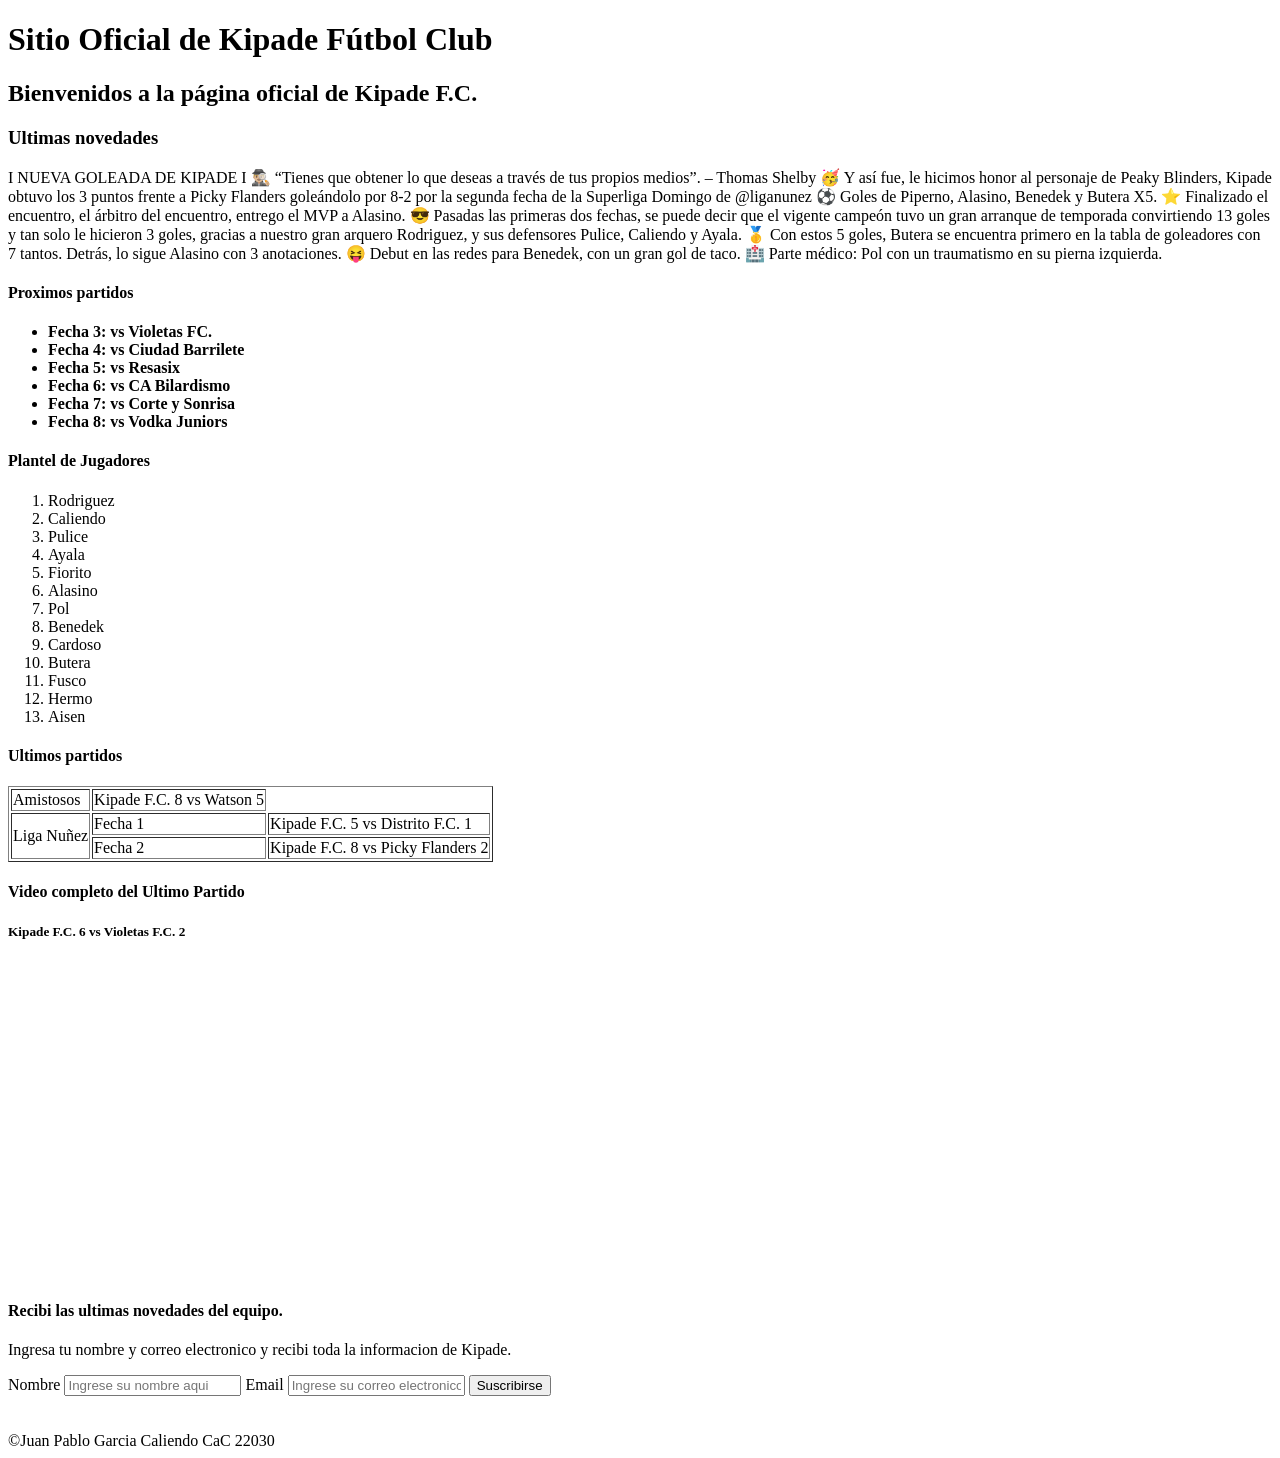
<file: index.html>
<!DOCTYPE html>
<html lang="en">
<head>
    <meta charset="UTF-8">
    <meta http-equiv="X-UA-Compatible" content="IE=edge">
    <meta name="viewport" content="width=device-width, initial-scale=1.0">
    <title>Kipade F.C. - Sitio Oficial</title>
    <link rel="icon" type="image/x-icon" href="imagenes/Kipade Escudo.png">
</head>
<body>
    <!--Introducción-->
    <header>
        <h1>Sitio Oficial de Kipade Fútbol Club</h1>
        <h2>Bienvenidos a la página oficial de Kipade F.C.</h2>
    </header>
    <main>
        <h3>Ultimas novedades</h3>
        <p>I NUEVA GOLEADA DE KIPADE I
    
            🕵🏼‍♂️ “Tienes que obtener lo que deseas a través de tus propios medios”. – Thomas Shelby
            
            🥳 Y así fue, le hicimos honor al personaje de Peaky Blinders, Kipade obtuvo los 3 puntos frente a Picky Flanders goleándolo por 8-2 por la segunda fecha de la Superliga Domingo de @liganunez 
            
            ⚽️ Goles de Piperno, Alasino, Benedek y Butera X5.
            
            ⭐️ Finalizado el encuentro, el árbitro del encuentro, entrego el MVP a Alasino.
            
            😎 Pasadas las primeras dos fechas, se puede decir que el vigente campeón tuvo un gran arranque de temporada convirtiendo 13 goles y tan solo le hicieron 3 goles, gracias a nuestro gran arquero Rodriguez, y sus defensores Pulice, Caliendo y Ayala.
            
            🥇 Con estos 5 goles, Butera se encuentra primero en la tabla de goleadores con 7 tantos. Detrás, lo sigue Alasino con 3 anotaciones.
            
            😝 Debut en las redes para Benedek, con un gran gol de taco.
            
            🏥 Parte médico: Pol con un traumatismo en su pierna izquierda.
            </p>
    <!-- Fixture -->
        <h4>Proximos partidos<h4>
        <ul>
            <li>Fecha 3: vs Violetas FC.</li>
            <li>Fecha 4: vs Ciudad Barrilete</li>
            <li>Fecha 5: vs Resasix</li>
            <li>Fecha 6: vs CA Bilardismo</li>
            <li>Fecha 7: vs Corte y Sonrisa</li>
            <li>Fecha 8: vs Vodka Juniors</li>
        </ul>
    <!-- Plantilla -->
        <h4>Plantel de Jugadores</h4>
        <ol>
            <li>Rodriguez</li>
            <li>Caliendo</li>
            <li>Pulice</li>
            <li>Ayala</li>
            <li>Fiorito</li>
            <li>Alasino</li>
            <li>Pol</li>
            <li>Benedek</li>
            <li>Cardoso</li>
            <li>Butera</li>
            <li>Fusco</li>
            <li>Hermo</li>
            <li>Aisen</li>
        </ol>
    <!-- Partidos anteriores -->
        <h4>Ultimos partidos</h4>
        <table border= "1">
        <tr>
            <td rowspan="1">Amistosos</td>
            <td>Kipade F.C. 8 vs Watson 5</td>
        </tr>
        <tr>
            <td rowspan="2">Liga Nuñez</td>
            <td>Fecha 1</td>
            <td>Kipade F.C. 5 vs Distrito F.C. 1</td>
        <tr>
            <td>Fecha 2</td>
            <td>Kipade F.C. 8 vs Picky Flanders 2</td>
        </tr>
        </tr>
        </table>
    <!-- Contenido YouTube -->
    <h4>Video completo del Ultimo Partido</h4>
    <h5>Kipade F.C. 6 vs Violetas F.C. 2</h5>
    <iframe width="560" height="315" src="https://www.youtube.com/embed/n1y7_jRTCKc" title="YouTube video player" frameborder="0" allow="accelerometer; autoplay; clipboard-write; encrypted-media; gyroscope; picture-in-picture" allowfullscreen></iframe>
    <!-- Formulario -->
    <h4>Recibi las ultimas novedades del equipo.</h4>
    <p>Ingresa tu nombre y correo electronico y recibi toda la informacion de Kipade.</p>
    <form action="#">
        <label for="Nombre">Nombre</label>
        <input type="text" name="nombre" placeholder="Ingrese su nombre aqui" required> 
        <label for="Email">Email</label>
        <input type="email" name="Email" placeholder="Ingrese su correo electronico" required>

        <input type="submit" value="Suscribirse">
    
    </form>
    </main>
<br><br>
    <footer>
        &copy;Juan Pablo Garcia Caliendo CaC 22030
    </footer>
    
</body>
</html>
</file>
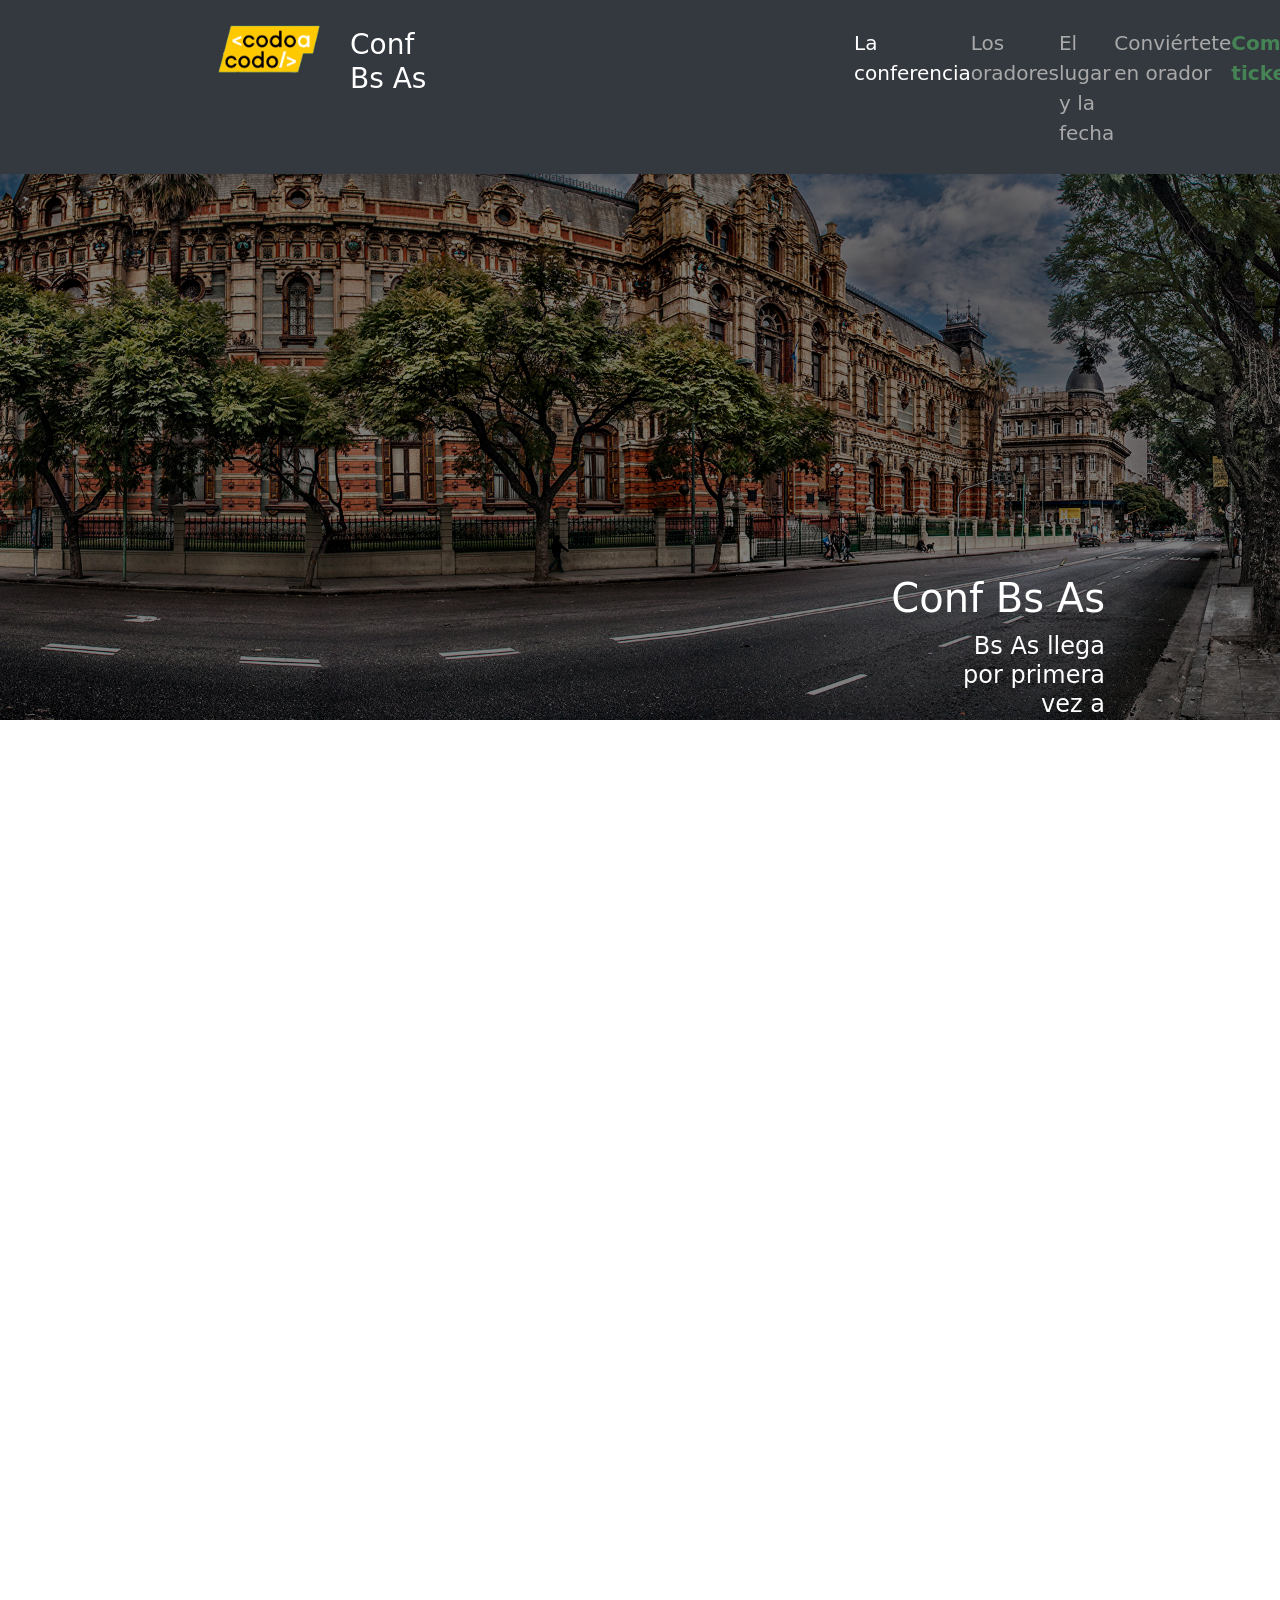
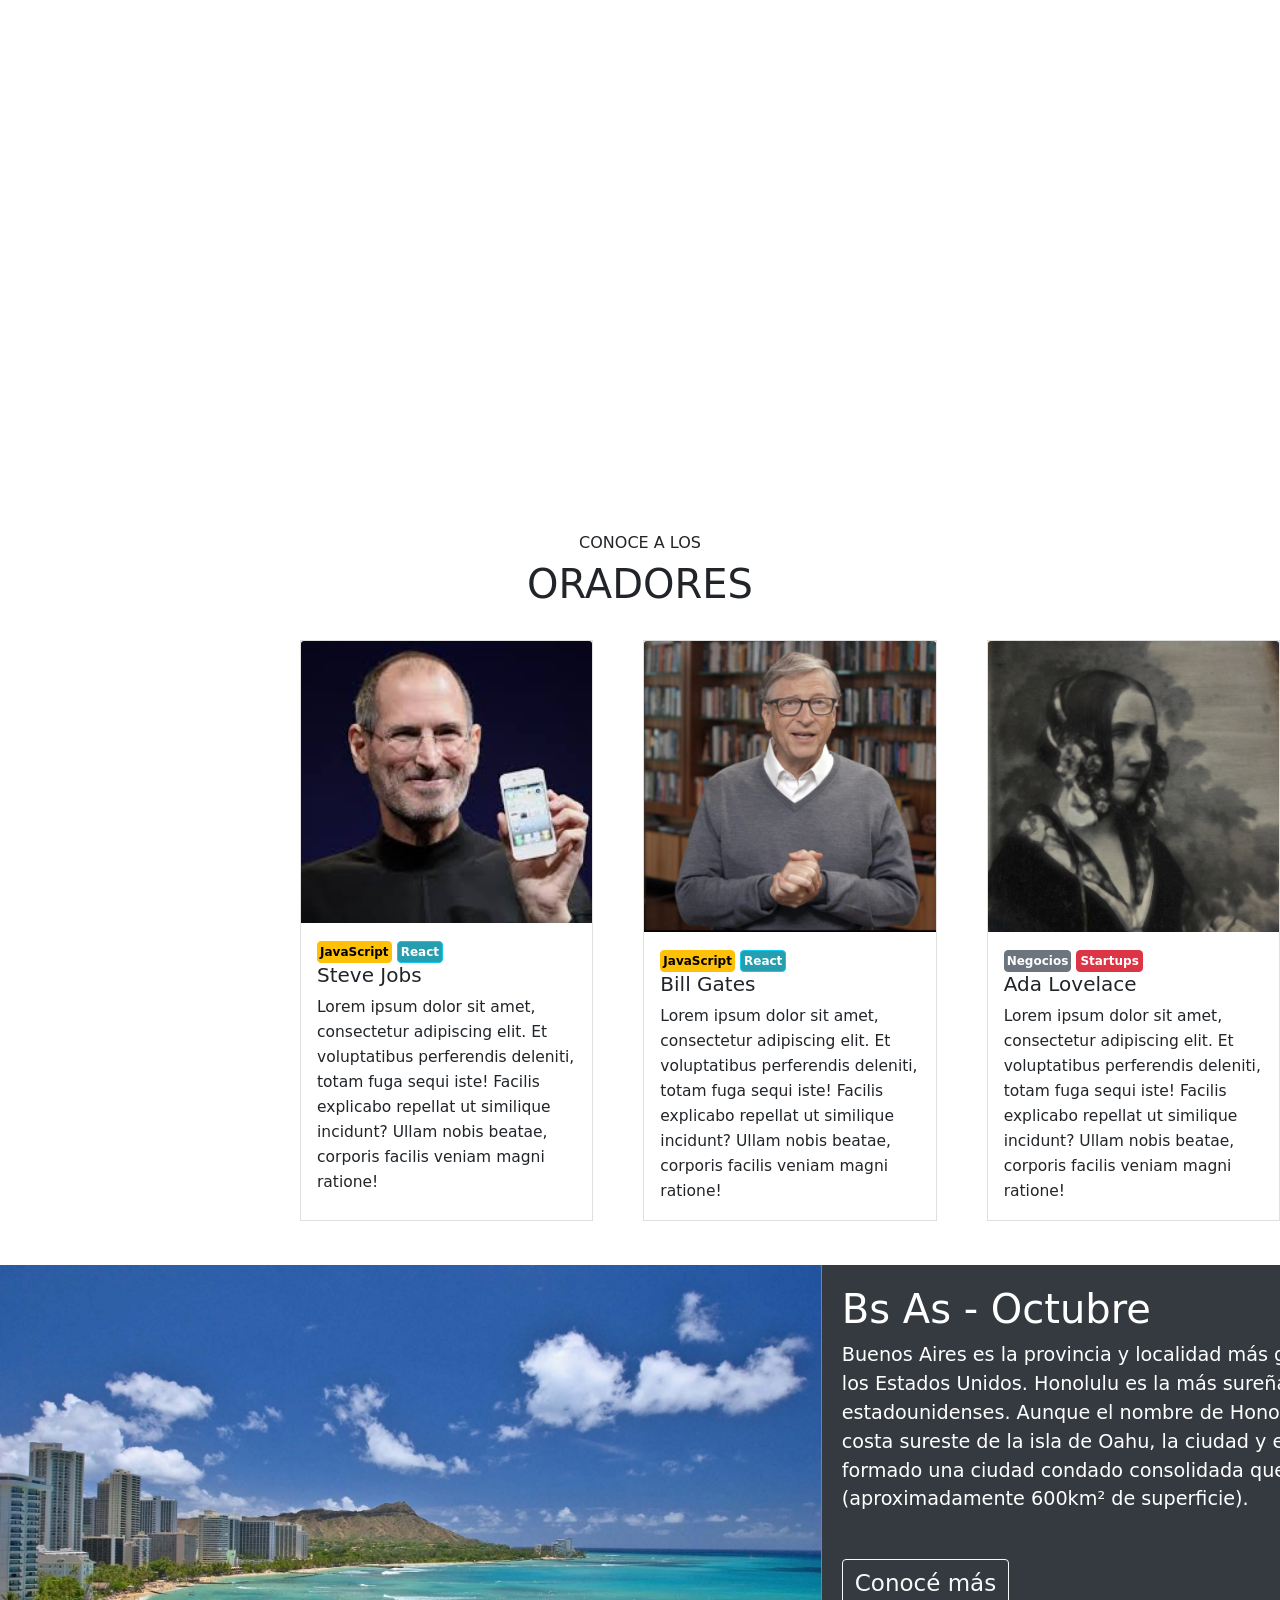
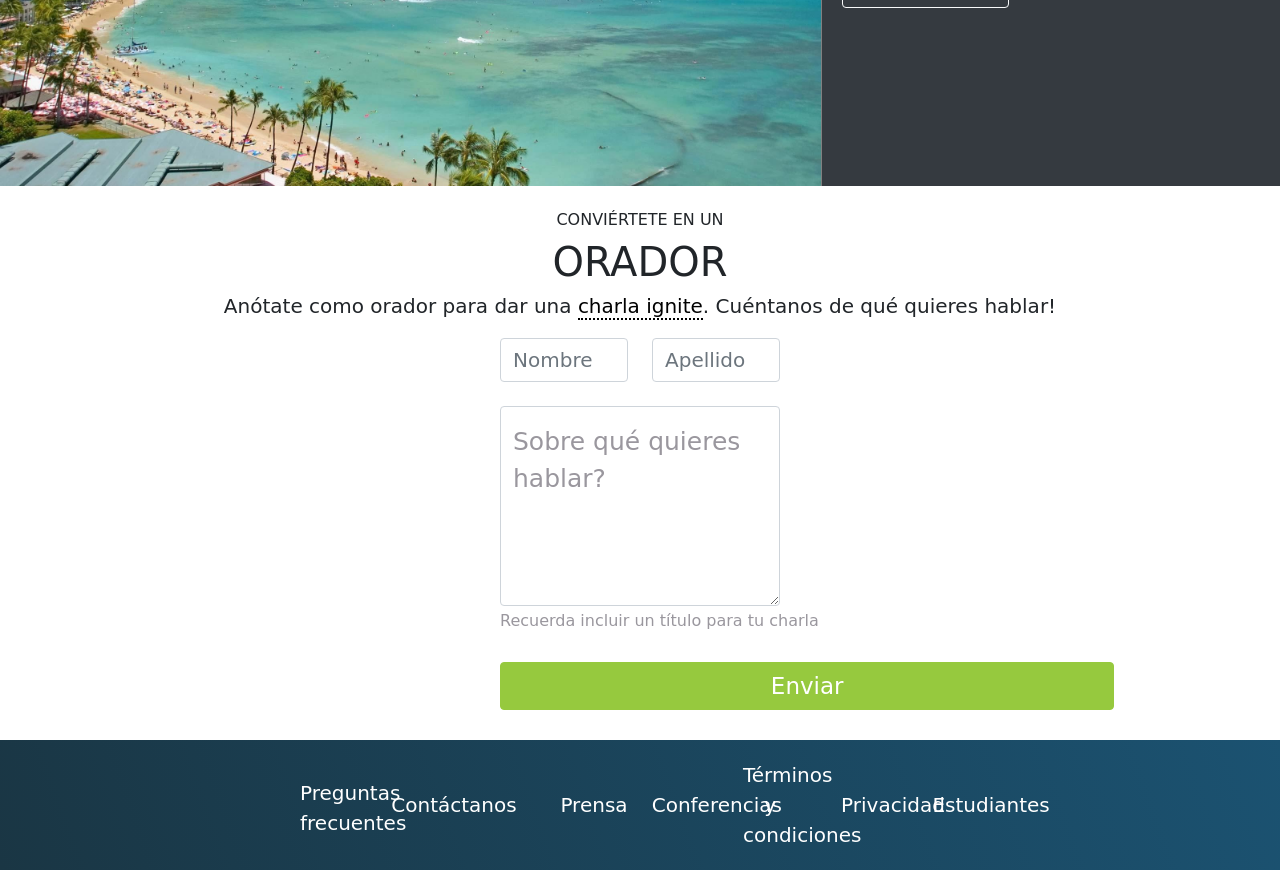
<file: TP 1 INTEGRADOR FRONT END GARCIA CALIENDO/index.html>
<!DOCTYPE html>
<html lang="en">

<head>
    <meta charset="UTF-8">
    <meta http-equiv="X-UA-Compatible" content="IE=edge">
    <meta name="viewport"
        content="width=device-width, user-scalable=no, initial-scale=1.0, maximun-scale=1.0, minimun-scale=1.0">
    <link rel="stylesheet" href="css/bootstrap.css">
    <link rel="stylesheet" href="css/estilos.css">
    <title>TP Integrador Codo a Codo</title>
</head>

<body>
    <header>
        <div class="header">
            <nav class="navbar navbar-expand-sm navbar-dark bg-dark">
                <button class="navbar-toggler" type="button" data-toggle="collapse" data-target="#opciones">
                    <span class="navbar-toggler-icon"></span>
                </button>
                <div class="collapse navbar-collapse" id="opciones">
                    <ul class="linksheader1">
                        <br>
                        <li>
                            <a class="conferencia" href="#confciudad" style="text-decoration: none;">La conferencia</a>
                        </li>
                        <br>
                        <li>
                            <a class="oradores" href="#oradores" style="text-decoration: none;">Los oradores</a>
                        </li>
                        <br>
                        <li>
                            <a class="lugaryfecha" style="text-decoration: none;">El lugar y la fecha</a>
                        </li>
                        <br>
                        <li>
                            <a class="orador" href="#convierteteenorador" style="text-decoration: none;">Conviértete en
                                orador</a>
                        </li>
                        <br>
                        <li>
                            <a class="tickets" href="#tickets" style="text-decoration: none;">Comprar tickets</a>
                        </li>
                    </ul>
                </div>
            </nav>
            <div class="logo">
                <a href="https://www.buenosaires.gob.ar/educacion/codo-codo">
                    <img src="./imagenes/codoacodo.png" class="codoacodo" alt="codoacodo">
                </a>
            </div>
            <h3 class="confbsas">Conf Bs As</h3>
            <ul class="linksheader2">
                <li>
                    <a class="conferencia" href="#confciudad" style="text-decoration: none;">La conferencia</a>
                </li>
                <li>
                    <a class="oradores" href="#oradores" style="text-decoration: none;">Los oradores</a>
                </li>
                <li>
                    <a class="lugaryfecha" style="text-decoration: none;">El lugar y la fecha</a>
                </li>
                <li>
                    <a class="orador" href="#convierteteenorador" style="text-decoration: none;">Conviértete en
                        orador</a>
                </li>
                <li>
                    <a class="tickets" href="#tickets" style="text-decoration: none;">Comprar tickets</a>
                </li>
            </ul>
        </div>
    </header>
    <main>
        <img id="ba1" src="./imagenes/ba1.jpg" alt="ciudad">
        <div class="conf">
            <h1><a id="confciudad">Conf Bs As</a></h1>
        </div>
        <div class="texto">
            <h4>Bs As llega por primera vez a Argentina. Un evento para compartir con nuestra comunidad el conocimiento
                y experiencia de los expertos que están creando el futuro de Internet. Ven a conocer a miembros del
                evento, a otros estudiantes de Codo a Codo y los oradores de primer nivel que tenemos para ti. Te
                esperamos!</h4>
        </div>
        <br>
        <div class="buttons">
            <button type="button" class="btn btn-outline-light btn-lg">Quiero ser orador</button>
            <button type="button" class="btn btn-success btn-lg"><a id="tickets">Comprar tickets</a></button>
        </div>
        <h6 style="text-align: center; font-weight: lighter;">CONOCE A LOS</h6>
        <h1 style="text-align: center;"><a id="oradores">ORADORES</a></h1>
        <br>
        <div class="allcards">
            <div class="card1">
                <img src="./imagenes/steve.jpg" class="card-img-top" alt="steve">
                <div class="card-body">
                    <button type="button" class="btn btn-warning"
                        style="font-weight: 750; padding: 2px; font-size: 12px; padding-top: 1px; padding-bottom: 1px;">JavaScript</button>
                    <button type="button" class="btn btn-info"
                        style="background-color: rgba(39,158,175,255); color: white; font-weight: 750; padding: 3px; font-size: 12px; padding-top: 1px; padding-bottom: 1px;">React</button>
                    <h5 class="card-title">Steve Jobs</h5>
                    <p class="card-text" style="font-size: 15.5px; line-height: 25px; ">Lorem ipsum dolor sit amet,
                        consectetur adipiscing elit. Et voluptatibus perferendis deleniti, totam fuga sequi iste!
                        Facilis explicabo repellat ut similique incidunt? Ullam nobis beatae, corporis facilis veniam
                        magni ratione!</p>
                </div>
            </div>
            <div class="card2">
                <img src="./imagenes/bill.jpg" class="card-img-top" alt="bill">
                <div class="card-body">
                    <button type="button" class="btn btn-warning"
                        style="font-weight: 750; padding: 2px; font-size: 12px; padding-top: 1px; padding-bottom: 1px;">JavaScript</button>
                    <button type="button" class="btn btn-info"
                        style="background-color: rgba(39,158,175,255); color: white; font-weight: 750; padding: 3px; font-size: 12px; padding-top: 1px; padding-bottom: 1px;">React</button>
                    <h5 class="card-title">Bill Gates</h5>
                    <p class="card-text" style="font-size: 15.5px; line-height: 25px; ">Lorem ipsum dolor sit amet,
                        consectetur adipiscing elit. Et voluptatibus perferendis deleniti, totam fuga sequi iste!
                        Facilis explicabo repellat ut similique incidunt? Ullam nobis beatae, corporis facilis veniam
                        magni ratione!</p>
                </div>
            </div>
            <div class="card3">
                <img src="./imagenes/ada.jpeg" class="card-img-top" alt="ada">
                <div class="card-body">
                    <button type="button" class="btn btn-secondary"
                        style="font-weight: 750; padding: 2px; font-size: 12px; padding-top: 1px; padding-bottom: 1px;">Negocios</button>
                    <button type="button" class="btn btn-danger"
                        style="color: white; font-weight: 750; padding: 3px; font-size: 12px; padding-top: 1px; padding-bottom: 1px;">Startups</button>
                    <h5 class="card-title">Ada Lovelace</h5>
                    <p class="card-text" style="font-size: 15.5px; line-height: 25px; ">Lorem ipsum dolor sit amet,
                        consectetur adipiscing elit. Et voluptatibus perferendis deleniti, totam fuga sequi iste!
                        Facilis explicabo repellat ut similique incidunt? Ullam nobis beatae, corporis facilis veniam
                        magni ratione!</p>
                </div>
            </div>
        </div>
        <br>
        <div class="container" style="margin: 0%; padding: 0%">
            <div class="col-6 themed-grid-col">
                <img src="./imagenes/honolulu.jpg" class="hawaii" alt="hawaii" style="width: 100%">
            </div>
            <div class="col-6 themed-grid-col text">
                <h1 class="bsasoctubre">Bs As - Octubre</h1>
                <p class="bsastexto">Buenos Aires es la provincia y localidad más grande del estado de Argentina, en los
                    Estados Unidos. Honolulu es la más sureña de entre las principales ciudades estadounidenses. Aunque
                    el nombre de Honolulu se refiere al área urbana en la costa sureste de la isla de Oahu, la ciudad y
                    el condado de Honolulu han formado una ciudad condado consolidada que cubre toda la ciudad
                    (aproximadamente 600km² de superficie).</p>
                <br>
                <button type="button" class="btn btn-outline-light"
                    style="margin-left: 20px; margin-top: 5px; margin-bottom: 10px;">Conocé más</button>
            </div>
        </div>
        <br>
        <h6 style="text-align: center; font-weight: lighter;">CONVIÉRTETE EN UN</h6>
        <h1 style="text-align: center;"><a id="convierteteenorador">ORADOR</a></h1>
        <h5 style="text-align: center; font-weight: 400; margin-bottom: 20px;">Anótate como orador para dar una <a
                href="" style="text-decoration: none; color: black; border-bottom:2px dotted black;">charla ignite</a>.
            Cuéntanos de qué quieres hablar!</h5>
        <div class="row">
            <div class="col nombre">
                <input type="text" class="form-control" placeholder="Nombre" style="font-size: 20px;"
                    aria-label="First name">
            </div>
            <div class="col apellido">
                <input type="text" class="form-control" placeholder="Apellido" style="font-size: 20px;"
                    aria-label="Last name">
            </div>
        </div>
        <br>
        <div class="form-floating">
            <textarea class="form-control" placeholder="Leave a comment here" id="floatingTextarea2"
                style="height: 200px"></textarea>
            <label for="floatingTextarea2" style="font-size: 25px; color: rgba(154,151,158,255)">Sobre qué quieres
                hablar?</label>
        </div>
        <h6 class="titulo">Recuerda incluir un título para tu charla</h6>
        <br>
        <button type="button" class="btn btn-success enviar">Enviar</button>
    </main>
    <script src="https://code.jquery.com/jquery-3.2.1.slim.min.js"
        integrity="sha384-KJ3o2DKtIkvYIK3UENzmM7KCkRr/rE9/Qpg6aAZGJwFDMVNA/GpGFF93hXpG5KkN"
        crossorigin="anonymous"></script>
    <script src="https://cdnjs.cloudflare.com/ajax/libs/popper.js/1.12.9/umd/popper.min.js"
        integrity="sha384-ApNbgh9B+Y1QKtv3Rn7W3mgPxhU9K/ScQsAP7hUibX39j7fakFPskvXusvfa0b4Q"
        crossorigin="anonymous"></script>
    <script src="https://maxcdn.bootstrapcdn.com/bootstrap/4.0.0/js/bootstrap.min.js"
        integrity="sha384-JZR6Spejh4U02d8jOt6vLEHfe/JQGiRRSQQxSfFWpi1MquVdAyjUar5+76PVCmYl"
        crossorigin="anonymous"></script>
</body>
<footer>
    <ul class="footer">
        <li class="preguntas"><a href="#preguntas" style="text-decoration: none; color: white"> Preguntas frecuentes</a>
        </li>
        <li class="contacto"><a href="#contacto" style="text-decoration: none; color: white">
                Contáctanos</a>
        </li>
        <li class="prensa">
            <a href="#prensa" style="text-decoration: none; color: white"> Prensa</a>
        </li>
        <li class="conferencias"><a href="#conferencias" style="text-decoration: none; color: white">Conferencias</a>
        </li>
        <li class="condiciones"><a href="terminosycondiciones" style="text-decoration: none; color: white"> Términos y
                condiciones</a>
        </li>
        <li class="privacidad"><a href="#privacidad" style="text-decoration: none; color: white">
                Privacidad</a>
        </li>
        <li class="estudiantes"><a href="#estudiantes" style="text-decoration: none; color: white">
                Estudiantes</a>
        </li>
    </ul>
</footer>

</html>
</file>
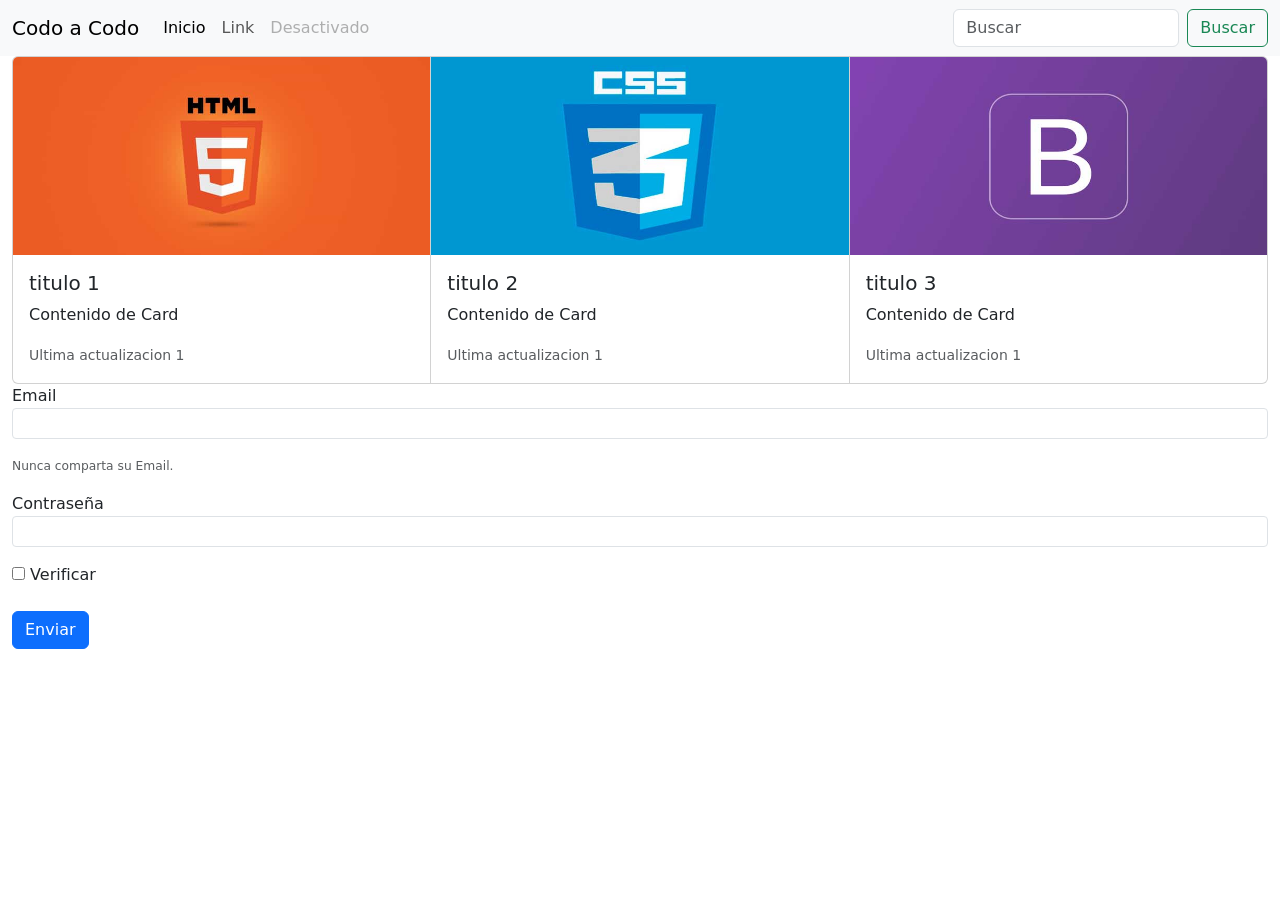
<file: TP BOOTSTRAP GARCIA CALIENDO/index.html>
<!DOCTYPE html>
<html lang="es">
  <head>
    <meta charset="UTF-8" />
    <meta http-equiv="X-UA-Compatible" content="IE=edge" />
    <meta name="viewport" content="width=device-width, initial-scale=1.0" />
    <link
      href="https://cdn.jsdelivr.net/npm/bootstrap@5.0.2/dist/css/bootstrap.min.css"
      rel="stylesheet"
      integrity="sha384-EVSTQN3/azprG1Anm3QDgpJLIm9Nao0Yz1ztcQTwFspd3yD65VohhpuuCOmLASjC"
      crossorigin="anonymous"
    />

    <title>Codo a Codo</title>
  </head>
  <body>
    <nav class="navbar navbar-expand-lg navbar-light bg-light">
      <div class="container-fluid">
        <a class="navbar-brand" href="#">Codo a Codo</a>
        <button
          class="navbar-toggler"
          type="button"
          data-bs-toggle="collapse"
          data-bs-target="#navbarScroll"
          aria-controls="navbarScroll"
          aria-expanded="false"
          aria-label="Toggle navigation"
        >
          <span class="navbar-toggler-icon"></span>
        </button>
        <div class="collapse navbar-collapse" id="navbarScroll">
          <ul
            class="navbar-nav me-auto my-2 my-lg-0 navbar-nav-scroll"
            style="--bs-scroll-height: 100px"
          >
            <li class="nav-item">
              <a class="nav-link active" aria-current="page" href="#">Inicio</a>
            </li>
            <li class="nav-item">
              <a class="nav-link" href="#">Link</a>
            </li>

            <li class="nav-item">
              <a
                class="nav-link disabled"
                href="#"
                tabindex="-1"
                aria-disabled="true"
                >Desactivado</a
              >
            </li>
          </ul>
          <form class="d-flex">
            <input
              class="form-control me-2"
              type="search"
              placeholder="Buscar"
              aria-label="Search"
            />
            <button class="btn btn-outline-success" type="submit">
              Buscar
            </button>
          </form>
        </div>
      </div>
    </nav>

    <div class="container-fluid">
      <!-- Cards -->
      <div class="container-fluid g-0">
        <div class="card-group container-fluid g-0">
          <div class="card">
            <img src="images/html5.jpg" class="card-img-top" alt="html5" />
            <div class="card-body">
              <h5 class="card-title">titulo 1</h5>
              <p class="card-text">Contenido de Card</p>
              <p class="card-text">
                <small class="text-muted">Ultima actualizacion 1</small>
              </p>
            </div>
          </div>

          <div class="card">
            <img src="images/css3.jpg" class="card-img-top" alt="css3" />
            <div class="card-body">
              <h5 class="card-title">titulo 2</h5>
              <p class="card-text">Contenido de Card</p>
              <p class="card-text">
                <small class="text-muted">Ultima actualizacion 1</small>
              </p>
            </div>
          </div>

          <div class="card">
            <img
              src="images/bootstrap.jpg"
              class="card-img-top"
              alt="Bootstrap"
            />
            <div class="card-body">
              <h5 class="card-title">titulo 3</h5>
              <p class="card-text">Contenido de Card</p>
              <p class="card-text">
                <small class="text-muted">Ultima actualizacion 1</small>
              </p>
            </div>
          </div>
        </div>
      </div>
      <form>
        <label>Email</label>
        <div class="input-group input-group-sm mb-3">
          <input
            type="text"
            class="form-control"
            aria-label="Sizing example input"
            aria-describedby="inputGroup-sizing-sm"
          />
        </div>
        <p class="form-text"><small>Nunca comparta su Email.</small></p>

        <label>Contraseña</label>
        <div class="input-group input-group-sm mb-3">
          <input
            type="text"
            class="form-control"
            aria-label="Sizing example input"
            aria-describedby="inputGroup-sizing-sm"
          />
        </div>
        <div>
          <input type="checkbox" id="check" />
          <label for="check">Verificar</label>
        </div>
        <br />
        <div class="col-12">
          <button class="btn btn-primary" type="submit">Enviar</button>
        </div>
      </form>
    </div>
    <script
      src="https://cdn.jsdelivr.net/npm/bootstrap@5.0.2/dist/js/bootstrap.bundle.min.js"
      integrity="sha384-MrcW6ZMFYlzcLA8Nl+NtUVF0sA7MsXsP1UyJoMp4YLEuNSfAP+JcXn/tWtIaxVXM"
      crossorigin="anonymous"
    ></script>
  </body>
</html>
</file>
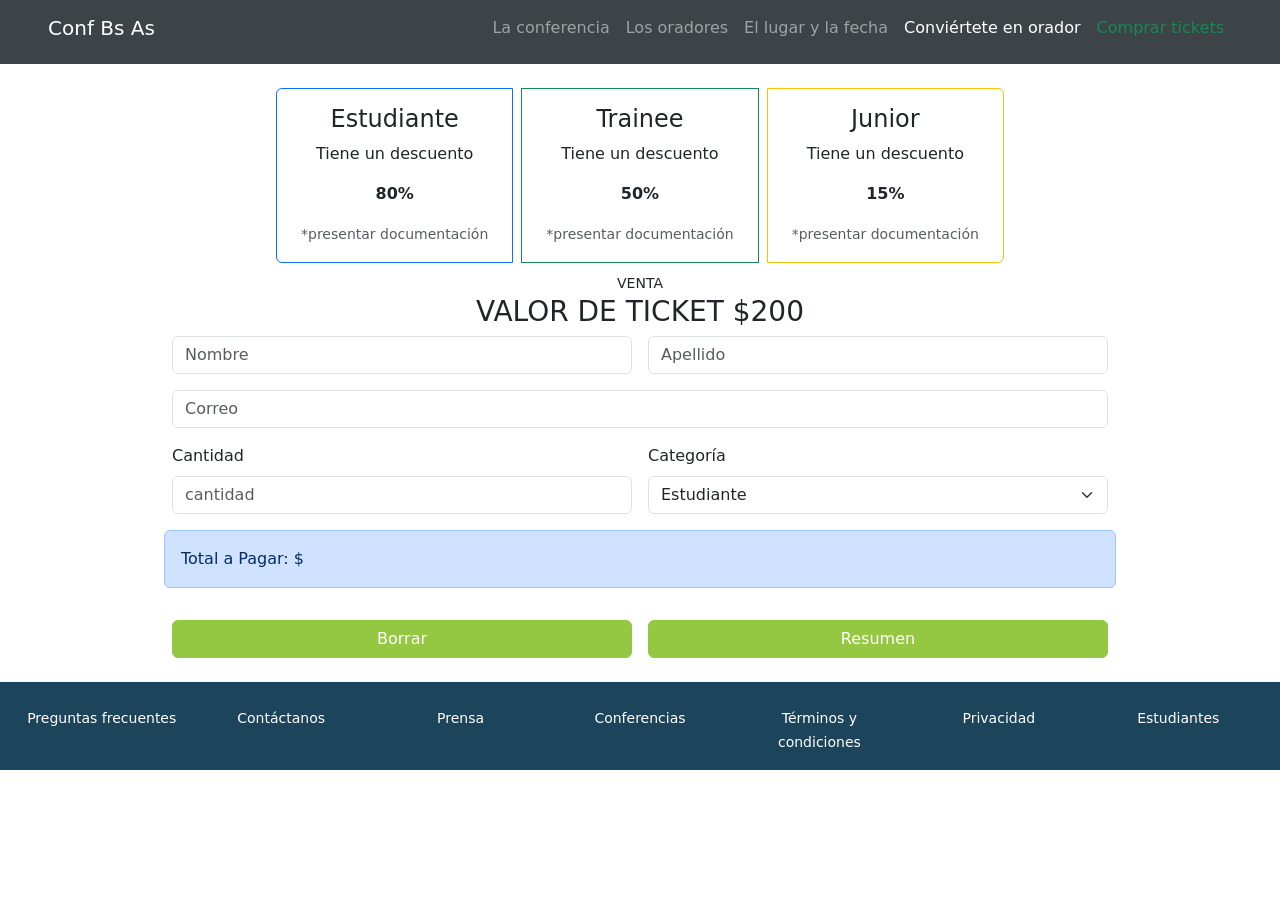
<file: TP JAVA SCRIPT GARCIA CALIENDO/Index.html>
<!DOCTYPE html>
<html lang="es">
  <head>
    <meta charset="UTF-8" />
    <meta http-equiv="X-UA-Compatible" content="IE=edge" />
    <meta name="viewport" content="width=device-width, initial-scale=1.0" />
    <link rel="stylesheet" href="css/styles.css" />
    

    <link
      href="https://cdn.jsdelivr.net/npm/bootstrap@5.0.2/dist/css/bootstrap.min.css"
      rel="stylesheet"
      integrity="sha384-EVSTQN3/azprG1Anm3QDgpJLIm9Nao0Yz1ztcQTwFspd3yD65VohhpuuCOmLASjC"
      crossorigin="anonymous"
    />

    <script type="text/javascript" src="js/scripts.js"></script>
    <title>Conf Bs As</title>
  </head>
  <body>
    <!--  menu -->
    <nav
      class="navbar navbar-expand-lg navbar-light px-5 pb-3"
      style="background-color: #3d4447"
    >
      
        <a class="navbar-brand text-white" href="#">Conf Bs As</a>
        <button
          class="navbar-toggler"
          type="button"
          data-bs-toggle="collapse"
          data-bs-target="#navbarNavAltMarkup"
          aria-controls="navbarNavAltMarkup"
          aria-expanded="false"
          aria-label="Toggle navigation"
        >
          <span class="navbar-toggler-icon"></span>
        </button>
        <div
          class="collapse navbar-collapse justify-content-end"
          id="navbarNavAltMarkup"
        >
          <div class="navbar-nav">
            <a class="nav-link  text-white-50" aria-current="page" href="#"
              >La conferencia</a
            >
            <a class="nav-link text-white-50" href="#">Los oradores</a>
            <a class="nav-link text-white-50" href="#">El lugar y la fecha</a>
            <a class="nav-link active text-white">Conviértete en orador</a>
            <a class="nav-link text-success" href="compratk.html"
              >Comprar tickets</a
            >
          </div>
        </div>
      </div>
    </nav>

    <!-- Fin del menú  -->
    <br>
    <!-- Cards descuento  -->
    <div class="container fluid d-flex justify-content-center ">
      <!--Card 1-->
    <div class="card-group "  style="width: 46rem;">
      <div class="card border border-primary text-center mx-1">
        <div class="card-body">
          <p class="card-text h4">Estudiante</p>
          <p class="card-text">Tiene un descuento</p>
          <p class="card-text"> <strong>80%</strong></p>
          <p class="card-text text-muted"> <small> *presentar documentación</small></p>
        </div>
      </div>
      <!--Card 2-->
      <div class="card border border-success text-center mx-1" >
        <div class="card-body">
          <p class="card-text h4">Trainee</p>
          <p class="card-text">Tiene un descuento</p>
          <p class="card-text"> <strong>50%</strong></p>
          <p class="card-text text-muted"><small> *presentar documentación</small></p>
        </div>
      </div>
      <!--Card 3-->
      <div class="card border border-warning text-center mx-1" >
        <div class="card-body">
          <p class="card-text h4">Junior</p>
          <p class="card-text">Tiene un descuento</p>
          <p class="card-text"> <strong>15%</strong></p>
          <p class="card-text text-muted"><small> *presentar documentación</small></p>
        </div>
      </div>
    </div>
  </div>
   <!-- Fin Cards descuento  -->

    
    <div>
      <p class="text-uppercase pt-2 mb-0 text-center">
        <small>venta</small>
      </p>
      <p class="h3 text-uppercase text-center">valor de ticket $200</p>
    </div>
    


     <!-- Formulario  -->
 
    <div class="container-fluid col-9">
    <form class="row g-3" id="compraEntradas">
      
      <div class="col-md-6">
        <input type="text" class="form-control" id="inputNombre" placeholder="Nombre"  aria-label="Nombre" >
      </div>
      <div class="col-md-6">
        <input type="text" class="form-control" id="inputApellido" placeholder="Apellido"  aria-label="Apellido">
      </div>
      <div class="col-12">
        <input type="email" class="form-control" id="inputEmail" placeholder="Correo" aria-label="Correo">
      </div>
      
      <div class="col-md-6">
        <label for="inputCantidad" class="form-label">Cantidad</label>
        <input type="text" class="form-control" id="inputCantidad" placeholder="cantidad">
      </div>
      <div class="col-md-6">
        <label for="inputCategoria" class="form-label">Categoría</label>
        <select id="inputCategoria" class="form-select" >
          <option selected>Estudiante</option>
          <option>Trainee</option>
          <option>Junior</option>
          <option>General</option>
        </select>
      </div>
  
      <div class="alert alert-primary " role="alert" >
        <p class="mb-0" id="importeTotal">Total a Pagar: $</p>
      </div>
      
      <div class="col">
          <button class="btn btn-success col-sm-12  botonEnviar" type="button" id="btnBorrar" onclick="borrar();">Borrar</button>
      </div>
      <div class="col">
          <button class="btn btn-success col-sm-12 botonEnviar" type="button" id="btnResumen"  onclick="calcularTotal();">Resumen</button>
        </div>
      </div>
    
    </form>
  </div>


    <!-- fin de Formulario  -->
   
    <br>

    <!-- Pie de página -->
    <footer class="container-fluid pie text-white pt-4">
      <div class="container-fluid text-center">
        <div class="row">
          <div class="col">
            <p><small>Preguntas frecuentes</small></p>
          </div>
          <div class="col">
            <p><small>Contáctanos</small></p>
          </div>
          <div class="col">
            <p><small>Prensa</small></p>
          </div>
          <div class="col">
            <p><small>Conferencias</small></p>
          </div>
          <div class="col">
            <p><small>Términos y condiciones</small></p>
          </div>
          <div class="col">
            <p><small>Privacidad</small></p>
          </div>
          <div class="col">
            <p><small>Estudiantes</small></p>
          </div>
        </div>
      </div>
    </footer>

    <script
      src="https://cdn.jsdelivr.net/npm/bootstrap@5.0.2/dist/js/bootstrap.bundle.min.js"
      integrity="sha384-MrcW6ZMFYlzcLA8Nl+NtUVF0sA7MsXsP1UyJoMp4YLEuNSfAP+JcXn/tWtIaxVXM"
      crossorigin="anonymous"
    ></script>
  </body>
</html>
</file>
<file: TP 1 INTEGRADOR FRONT END GARCIA CALIENDO/css/estilos.css>
* {
    box-sizing: border-box;
}

body {
    width: 100%;
}

footer {
    width: 100%;
}

.header {
    background-color: rgba(52,57,63,255);
    padding-top: 10px;
    padding-bottom: 10px;
    display: flex;
    padding-left: 100px;
    width: 100%;
}

.logo {
    height: 30%;
}


.codoacodo {
    width: 140px; 
    height: 80px;
}

.linksheader2 {
    display:flex;
    flex-direction: row;
    justify-content: space-between;
    width: 70%;
    list-style-type: none;
    padding-left: 400px;
    font-size: 20px;
    margin-top: 18px;
    
}

linksheader2:active {
    color: white;
}

.tickets {
    color: rgba(69,131,85,255);
    font-weight: 600;
}

a.tickets:hover {
    color: rgba(43,165,70,255);
}

.conferencia {
    color: white;
    font-weight: 450;
}

a.conferencia:hover {
    color: white;
}

.oradores {
    color: darkgray;
    font-weight: 450;
}

a.oradores:hover {
    color: white;
}

.lugaryfecha {
    color: darkgray;
    font-weight: 450;
}

a.lugaryfecha:hover {
    color: white;
}

.orador {
    color: darkgray;
    font-weight: 450;
}

a.orador:hover {
    color: white;
}

.codoacodo {
    margin-left: 100px;
    margin-right: 10px;
    text-decoration: none;
}

.confbsas {
    justify-content: center;
    margin-top: 18px;
    color: white;
    font-weight:350;
}

#ba1 {
	text-align: center;
	background-position: center center;
	background-size: cover;
	background-repeat: no-repeat;
	position: absolute;
    filter: brightness(0.5);
    top: 0px;
    left: 0px;
    z-index: -1;
    width: 100%;
    
}

.conf {
    color: white;
    text-align: right;
    padding-top: 400px;
    padding-right: 175px;
}

.texto {
    color: white;
    text-align: right;
    padding-right: 175px;
    margin-top: 10px;
    font-weight: 100px;
    padding-left: 950px;

}
.texto h4 {
    font-weight: normal;
}

.buttons {
    padding-left: 1300px;
    margin-bottom: 310px;
}

.btn-outline-light {
    font-size: 23px;
    margin-right: 15px;
}

.btn-success {
    font-size: 23px;
    background-color: rgba(45,161,72,255);
}

.allcards {
    display: flex;
    flex-direction: row;
    margin-bottom: 20px;
}

.card1 {
    margin-left: 300px;
    margin-right: 50px;
    width: 25rem; 
    border: 1px solid rgba(0,0,0,.125);
}

.card2 {
    margin-right: 50px;
    width: 25rem; 
    border: 1px solid rgba(0,0,0,.125);
}

.card3 {
    width: 25rem; 
    border: 1px solid rgba(0,0,0,.125);
}

.container {
    padding-left: 0%;
    display: flex;
    flex-direction: row;
    box-sizing: border-box;
}

.col-6.themed-grid-col {
    width: 72%;
}

.col-6.themed-grid-col.text {
    width: 72%; 
    background-color: rgba(53,58,64,255); 
    color: white; 
    border-left: 0.5px solid gray;
}

.bsasoctubre {
    margin-left: 20px;
    padding-top: 20px;
}

.bsastexto {
    padding-left: 20px;
    font-weight: 100px;
    font-size: 19.2px;
    padding-right: 20px;
}

.titulo {
    margin-left: 500px; 
    margin-top: 5px; 
    color: rgba(154,151,158,255)
}

.nombre {
    margin-left: 500px
}

.apellido {
    margin-right: 500px;
}

.form-floating {
    margin-left: 500px; 
    margin-right: 500px;
}

.enviar {
    margin-left: 500px; 
    margin-right: 500px; 
    width: 48%; 
    background-color: rgba(150,201,62,255); 
    border-color: rgba(150,201,62,255); 
    margin-bottom: 30px;
}

.footer {
    text-align: center;
    background: linear-gradient(70deg, rgba(26,54,68,255), rgba(27,82,113,255));
    display: flex;
    color:white;
    flex-direction: row;
    padding-left: 300px;
    padding-right: 300px;
    justify-content: space-between;
    list-style-type: none;
    padding-top: 20px;
    padding-bottom: 20px;
    font-size: 20px;
    align-items: center;
    position: relative;
    width: 100%;
    margin-bottom: 0%;

}

.condiciones {
    width: 8%; 
    line-height: 150%
}

.conferencias {
    width: 7%;
}

.privacidad {
    width: 7%;
}

.estudiantes {
    width: 7%;
}

.prensa {
    width: 7%;
}

.preguntas {
    width: 7%;
    line-height: 150%;
    margin-top: 5px;
}

/*.contacto {
    justify-content: center;
    display: flex;
    width: 7%;
}*/

.navbar {
    display: none;
}

@media only screen and (max-width: 768px) {

    /* For mobile phones: */

    .codoacodo {
        padding: 0%;
        margin-left: 0;
        margin-right: 0;
        margin-top: 20px;

    }

    .logo {
        padding-left: 23%;
    }

    .linksheader2 {
        display: none;
    }

    .bg-dark {
        background-color: rgba(52,57,63,255);
    }

    .linksheader1 {
        list-style-type: none;
        padding: 5%;
        background-color: rgba(52,57,63,255);
        font-size: 15px;
        margin-bottom: 0px;
    }

    .confbsas {
        display: none;
    }

    .header {
        font-size: 10px;
        padding: 0%;
        background-color: rgba(52,57,63,255);

    }

    .conferencia {
        margin: 10px 0;
    }
    .oradores {
        margin: 10px 0;
    }
    .lugaryfecha {
        margin: 10px 0;
    }
    .orador {
        margin: 10px 0;
    }
    .tickets {
        margin: 10px 0;
    }
    
    
    .navbar {
        text-decoration: none;
        display: block;
        margin: 30px 30px;
        background-color: rgba(52,57,63,255);
        padding: 0%;
    }

    .navbar-toggler {
        background-color: black;
        padding: 0.90rem 1.5rem;
    }

    .navbar-collapse.collapse.show {
        width: 200%;
    }

    #ba1 {
        width: 200%;
        height: 100%;
        margin-top: 100px;
    }

    .conf {
        text-align: center;
        margin-left: 10px;
        padding-top: 30%;
    }

    .texto {
        text-align: left;
        padding-left: 20px;
        padding-right: 0;
        width: 100%;
    }

    .buttons {
        padding: 0;
        font-size: 20px;
        margin-bottom: 200px;
    }

    .allcards {
        display: block;
        font-size: 10px;
    }

    .card1 {
        width: 80%;
        margin: 0%;
        size: 200px;
        margin-left: 45px;
        margin-bottom: 10px;
    }
    
    .card2 {
        width: 80%;
        margin-left: 45px;
        margin-bottom: 10px;
    }

    .card3 {
        width: 80%;
        margin-left: 45px;
    }

    .btn-outline-light {
        font-size: 15px;
        margin-left: 20px;
    }

    .btn-success {
        font-size: 15px;
    }

    .container {
        display: block;
    }

    .col-6.themed-grid-col {
        width: 100%;
    }

    .col-6.themed-grid-col.text {
        width: 100%;
        border-left: none;
        border-top: 1px white;
    }

    .hawaii {
        width: 70%;
        height: 50%;

    }

    .bsasoctubre {
        padding-top: 10px;
    }

    .bsastexto {
        text-align: left;
        font-size: 15px;
        margin: 0%
    }

    .titulo {
        margin-left: 5px;
    }

    .enviar {
        margin-left: 5px;
        margin-right: 0;
    }

    .nombre {
        margin-left: 0;
        width: 50%;
        font-size: 10px;
    }

    .apellido {
        margin-right: 0;
        font-size: 10px;
    }

    .form-floating {
        margin-left: 5px;
        margin-right: 0px;
    }

    .footer {
        font-size: 18px;
        display: inline-block;
        text-align: center;
        padding-left: 0%;
        padding-right: 0%;

    }

    .contacto {
        width: 100%;
        /*margin-left: 35%;*/
    }

    .preguntas {
        width: 100%;
    }
    .condiciones {
        width: 100%; 
        line-height: 150%
    }
    
    .conferencias {
        width: 100%;
    }
    
    .privacidad {
        width: 100%;
    }
    
    .estudiantes {
        width: 100%;
    }
    
    .prensa {
        width: 100%;
    }
    

}
</file>
<file: TP JAVA SCRIPT GARCIA CALIENDO/css/styles.css>
.degradado {
  background: black;
  padding: 0px;
  position: relative;
  text-align: center;
  width: 100%;
}

.degradado img {
  opacity: 1;
  transition: 0.5s opacity;
}

.degradado .degradado-desc {
  background-color: rgba(0, 0, 0, 0.6);
  bottom: 0px;
  color: white;
  font-size: 1.2em;
  left: 0px;
  padding: 10px 15px;
  position: absolute;
  transition: 0.5s padding;
  text-align: center;
  width: 100%;
}

.degradado:hover img {
  opacity: 0.7;
}

.centrado {
  text-align: right;
  padding: 0.5em;
}

.textizq {
  text-align: left;
  padding: 0.5em;
}

.TextoDer {
  position: inherit;
  left: 40%;
  font-size: 1.5vw;
}

.textoAbajo {
  position: relative;
  bottom: -35%;
}

.texto-negro {
  color: black;
}

.alineadoIzq {
  text-align: left;
  padding: 0em;
}

.divDoble {
  /*da color de fondo al div que contiene la imagen de honolulu y el texto */
  background-color: #3d4447;
  max-width: auto;
  min-width: 300;
}

.botonEnviar {
  /*redefine el color del botón enviar*/
  background-color: #95c842 !important;
  border-color: #95c842 !important;
}

.pie {
  background-color: #1c445a;
}
</file>
